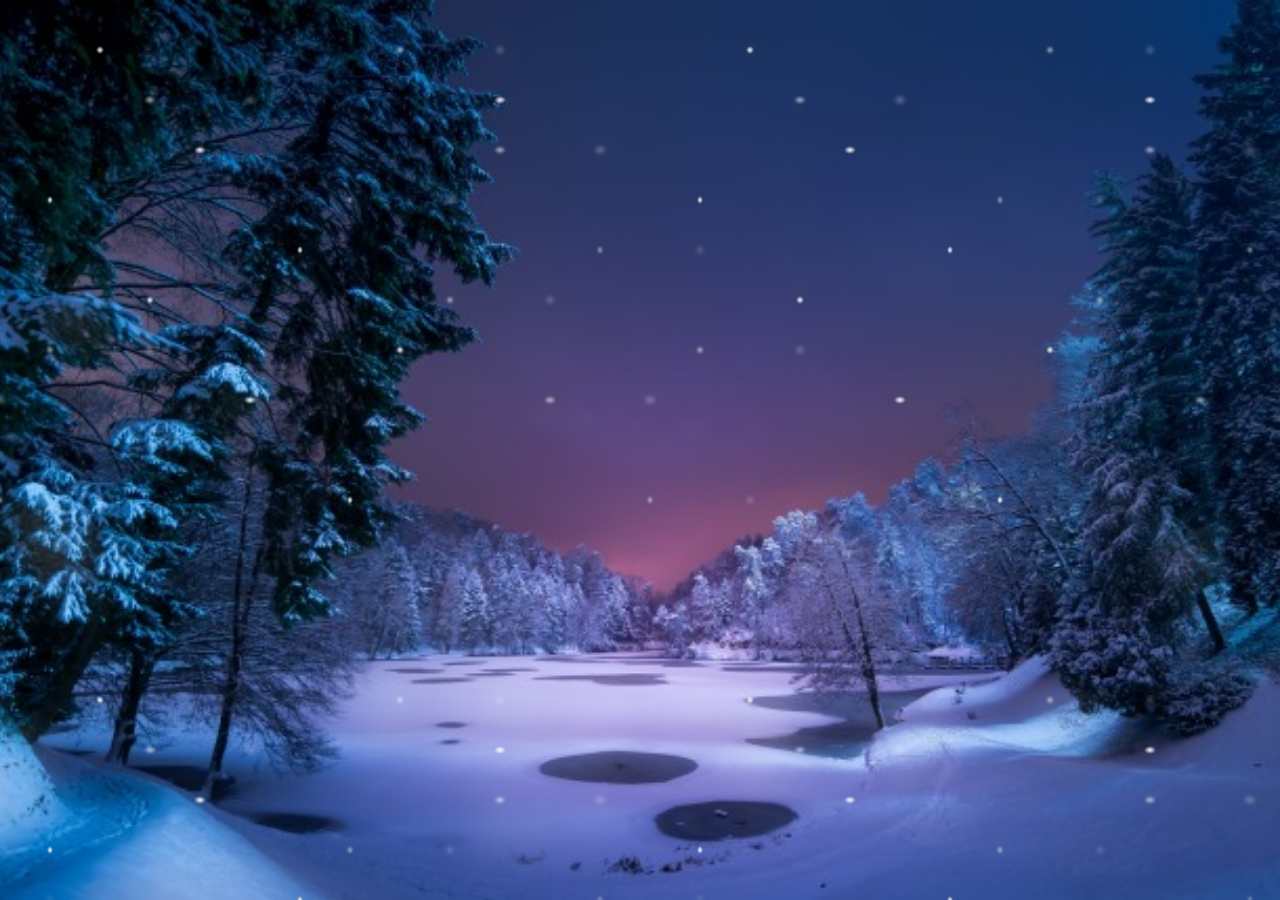
<file: snow.html>
<!DOCTYPE html>
<html lang="en">
  <head>
    <meta charset="UTF-8" />
    <meta http-equiv="X-UA-Compatible" content="IE=edge" />
    <meta name="viewport" content="width=device-width, initial-scale=1.0" />
    <title>Snow</title>
    <link rel="stylesheet" href="./snow.css" />
  </head>
  <body>
    <div class="snow_wrap">
      <div class="snow"></div>
    </div>
  </body>
</html>
</file>
<file: snow.css>
* {
  margin: 0;
  padding: 0;
  box-sizing: border-box;
}
.snow_wrap {
  height: 100vh;
  width: 100%;
  background: url(./images/night.jpg);
  background-size: cover;
  background-position: center bottom;
  position: relative;
  overflow: hidden;
}
.snow,
.snow:after,
.snow::before {
  content: "";
  position: absolute;
  top: -650px;
  left: 0;
  right: 0;
  bottom: 0;
  background-image: radial-gradient(4px 4px at 100px 50px, #fff, transparent),
    radial-gradient(6px 4px at 200px 150px, #fff, transparent),
    radial-gradient(3px 4px at 300px 250px, #fff, transparent),
    radial-gradient(4px 4px at 400px 350px, #fff, transparent),
    radial-gradient(6px 4px at 500px 100px, #fff, transparent),
    radial-gradient(3px 4px at 50px 200px, #fff, transparent),
    radial-gradient(4px 4px at 150px 300px, #fff, transparent),
    radial-gradient(6px 4px at 250px 400px, #fff, transparent),
    radial-gradient(3px 4px at 350px 500px, #fff, transparent);
  background-size: 650px 650px;
  animation: snowAnim 3s linear;
  animation-iteration-count: infinite;
}
.snow:after {
  margin-left: -250px;
  opacity: 0.5;
  filter: blur(2px);
  animation-direction: reverse;
  animation-duration: 6s;
}
.snow:before {
  margin-left: -350px;
  opacity: 0.7;
  filter: blur(1px);
}
@keyframes snowAnim {
  from {
    transform: translateY(0);
  }
  to {
    transform: translateY(650px);
  }
}
</file>
